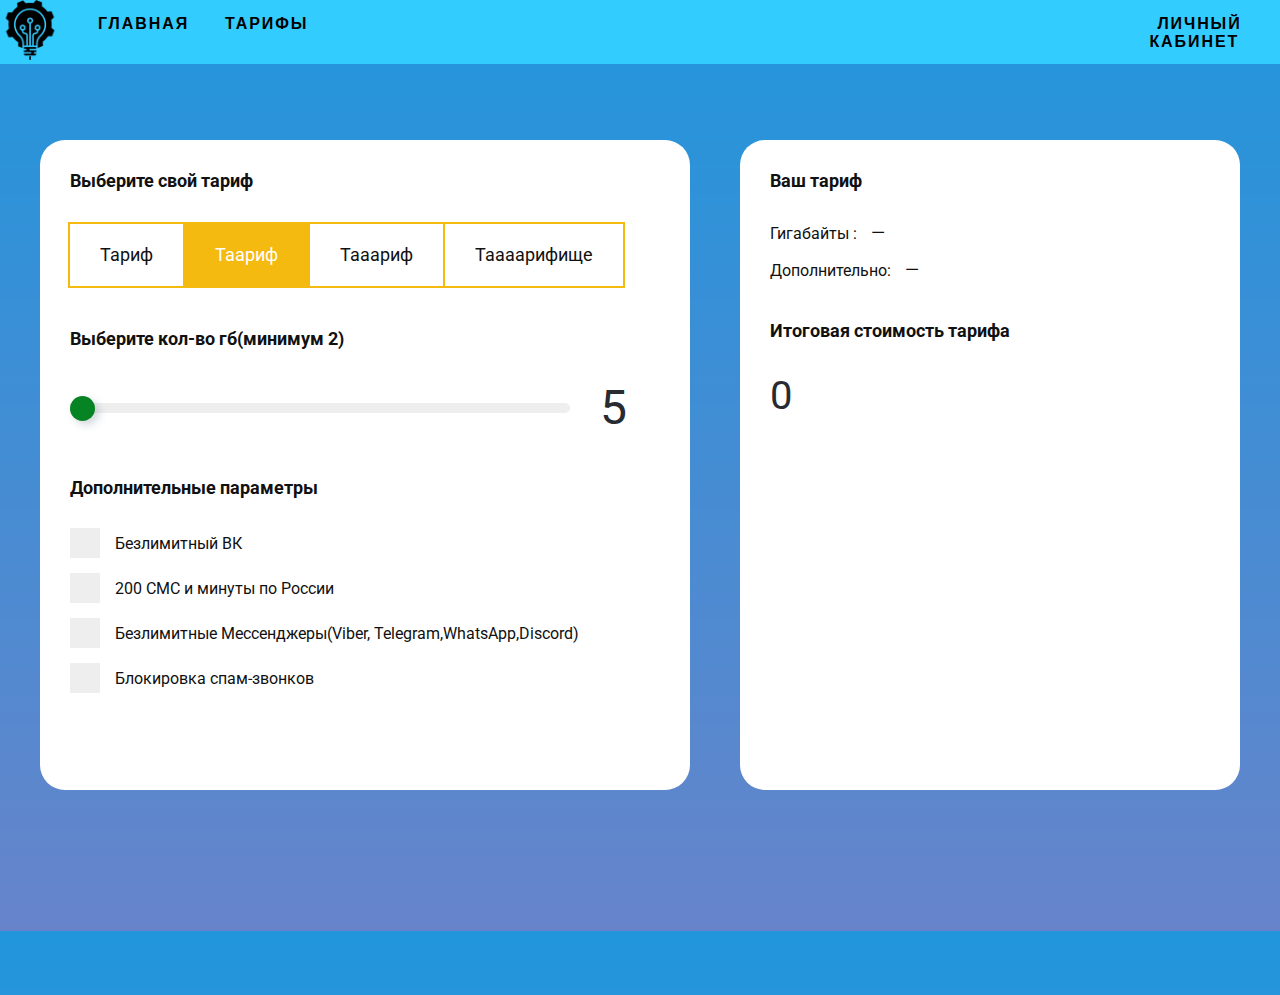
<file: tarif.html>
<!DOCTYPE html>
<html lang="en">
  <head>
    <meta charset="UTF-8" />
    <meta http-equiv="X-UA-Compatible" content="IE=edge" />
    <meta name="viewport" content="width=device-width, initial-scale=1.0" />
    <link rel="stylesheet" href="tarif.css" />
	<link rel="stylesheet" href="style.css" />
    <title>Тарифы</title>
  </head>
  <body>
  <header>
      <div class="logo">
          <img src="tec.ico" width="60" height="60px" />
        </a>
      </div>
      <nav class="menu">
        <ul>
        <li><a href="index.html">ГЛАВНАЯ</a></li>
        <li><a href="tarif.html">ТАРИФЫ</a></li>
            <li><a href="Login_v1\log.html">ЛИЧНЫЙ КАБИНЕТ</a></li>
        </ul>
      </nav>
    </header>
  <div class="fill"></div>
    <div class="container">
      <form action="#" class="form form1">
        <div class="form__item">
          <h2 class="heading">Выберите свой тариф</h2>
          <ul class="switcher">
            <li class="switcher__item">
              <input
                type="radio"
                name="tariff"
                id="economy"
                class="tariff"
                value="economy"
              />
              <label for="economy">Тариф</label>
            </li>
            <li class="switcher__item">
              <input
                type="radio"
                name="tariff"
                id="comfort"
                class="tariff"
                value="comfort"
                checked="checked"
              />
              <label for="comfort">Таариф</label>
            </li>
            <li class="switcher__item">
              <input
                type="radio"
                name="tariff"
                id="business"
                class="tariff"
                value="business"
              />
              <label for="business">Тааариф</label>
            </li>
            <li class="switcher__item">
              <input
                type="radio"
                name="tariff"
                id="premium"
                class="tariff"
                value="premium"
              />
              <label for="premium">Таааарифище</label>
            </li>
          </ul>
        </div>
        <div class="form__item">
          <h2 class="heading">Выберите кол-во гб(минимум 2)</h2>
          <div class="slider">
            <input
              type="range"
              name="time"
              id="time"
              step="1"
              min="5"
              max="50"
              value="5"
            />
            <output id="volume" for="time">5</output>
          </div>
        </div>
        <div class="form__item">
          <h2 class="heading">Дополнительные параметры</h2>
          <div>
            <div class="option__item">
              <input
                type="checkbox"
                name="option1"
                id="option1"
                class="option"
              />
              <label for="option1" class="checkmark"></label>
              <label for="option1">Безлимитный ВК</label>
            </div>
            <div class="option__item">
              <input
                type="checkbox"
                name="option2"
                id="option2"
                class="option"
              />
              <label for="option2" class="checkmark"></label>
              <label for="option2">200 СМС и минуты по России</label>
            </div>
            <div class="option__item">
              <input
                type="checkbox"
                name="option3"
                id="option3"
                class="option"
              />
              <label for="option3" class="checkmark"></label>
              <label for="option3">Безлимитные Мессенджеры(Viber, Telegram,WhatsApp,Discord)</label>
            </div>
            <div class="option__item">
              <input
                type="checkbox"
                name="option4"
                id="option4"
                class="option"
              />
              <label for="option4" class="checkmark"></label>
              <label for="option4">Блокировка спам-звонков</label>
            </div>
          </div>
        </div>
      </form>
      <form action="#" class="form form2">
        <div class="form__item">
          <h2 class="heading">Ваш тариф</h2>
          
          <div class="order">
            <span>Гигабайты :</span>
            <output id="order_time">—</output>
          </div>
          <div class="order">
            <span>Дополнительно:</span>
            <output id="order_option">—</output>
          </div>
        </div>
        <div class="form__item">
          <h2 class="heading">Итоговая стоимость тарифа</h2>
          <output class="total" id="total">0</output>
        </div>
      </form>
    </div>
    <script src="app.js"></script>
  </body>
</html>
</file>
<file: tarif.css>
@import url("https://fonts.googleapis.com/css2?family=Roboto:ital,wght@0,100;0,300;0,400;0,500;0,700;0,900;1,100;1,300;1,400;1,500;1,700;1,900&display=swap");

* {
  margin: 0;
  padding: 0;
  box-sizing: border-box;
list-style: none;
}

*,
*::after,
*::before {
  box-sizing: inherit;
}

body {
  font-family: "Roboto", sans-serif;
  font-size: 16px;
  line-height: 1.2;
  width: 100%;
  min-height: 100vh;
  color: #fff;
  position: relative;
  
  background-size: cover;
  box-sizing: border-box;
}

.fill {
  position: absolute;
  width: 100%;
  height: 100%;
  background-color: #1879ca;
  opacity: 0.66;
}

.container {
  max-width: 1200px;
  width: 100%;
  height: 650px;
  position: absolute;
  top: 50%;
  left: 50%;
  transform: translate(-50%, -50%);
  display: flex;
}

.form {
  width: 100%;
  height: 100%;
  background-color: #fff;
  border-radius: 25px;
  padding: 30px;
  color: #111;
}

.form1 {
  flex-basis: 650px;
  flex-shrink: 0;
  flex-grow: 0;
  margin-right: 50px;
}

.form2 {
  flex-shrink: 1;
  flex-grow: 1;
}

.form .form__item {
  margin-bottom: 40px;
}

.form .heading {
  margin-bottom: 30px;
  font-size: 18px;
  color: #111;
}

.switcher {
  display: flex;
}

.switcher__item input {
  display: none;
}

.switcher__item label {
  display: inline-block;
  padding: 20px 30px;
  font-size: 18px;
  color: #111;
  border: 2px solid #f5ba10;
  cursor: pointer;
}

.switcher__item label:hover {
  background-color: rgba(245, 186, 16, 0.15);
}

.switcher__item label:not(:first-child) {
  margin-left: -2px;
}

.switcher__item input:checked + label {
  background-color: #f5ba10;
  color: #fff;
}

#time {
  -webkit-appearance: none;
  width: 500px;
  height: 10px;
  background-color: #eee;
  border-radius: 20px;
  outline: none;
}

#volume {
  font-size: 48px;
  margin-left: 30px;
  color: #282b31;
}

.slider {
  display: flex;
  align-items: center;
}

#time::-webkit-slider-thumb {
  -webkit-appearance: none;
  width: 25px;
  height: 25px;
  background-color: #068323;
  border-radius: 50%;
  cursor: pointer;
  box-shadow: 4px 4px 8px 0px rgba(34, 60, 80, 0.2);
}

.option__item {
  margin-bottom: 15px;
  display: flex;
  align-items: center;
}

.option__item input {
  display: none;
}

.option__item .checkmark {
  display: block;
  width: 30px;
  height: 30px;
  background-color: #eee;
  margin-right: 15px;
  cursor: pointer;
  position: relative;
}

.option__item .checkmark::after {
  display: none;
  position: absolute;
  content: "";
  width: 18px;
  height: 18px;
  top: 50%;
  left: 50%;
  transform: translate(-50%, -50%);
  background-color: #0c76ee;
}

.option__item input:checked + .checkmark::after {
  display: block;
}

.form2 .order {
  margin-bottom: 15px;
}

.form2 .order output {
  margin-left: 10px;
  font-size: 18px;
}

.form2 .total {
  font-size: 40px;
  font-weight: 400;
  color: #282b31;
  position: relative;
}
</file>
<file: style.css>
header {
  display: flex;
  flex-flow: row nowrap;
  justify-content: flex-start;
  align-items: center;
   background-color: #33ccff;
border: solid gradient 2px;
font-family: 'PT Sans Narrow', sans-serif;
    text-transform: uppercase;
    font-size: 14px;
    font-weight: 700;
}

.logo {
  margin-right: 30px;
}

.menu {
  flex-grow: 1;
}

.menu ul {
  display: flex;
  flex-flow: row nowrap;
  margin: 2px 0 0;
  padding: 0;
  font-size: 16px;
  line-height: 18px;
  list-style: none;
}

.menu li {
  margin-right: 20px;
}

.menu li:nth-child(2) {
  margin-right: 70%;
    float: right;
}

.menu a,
.menu .active {
  
  padding: 8px 8px;
  text-transform: uppercase;
  letter-spacing: .12em;
}

.menu a {
  color: #000;
  text-decoration: none;
}

.menu .active {
  color: #fff;
  background-color: #ff3d00;
  border-radius: 8px;
}


body {
    display: block;
    margin: 0;
    height: 930.9px;
    background: linear-gradient(to bottom, #33ccff 0%, #ff99cc 100%)
}
a:hover {
  color: #fff;
  background-color: #ff3d00;
  border-radius: 8px;
  padding: 8px 8px;
    
input[type="text"]{
  width: 40px;
  margin-left: 30px;
    display:flex;
}
</file>
